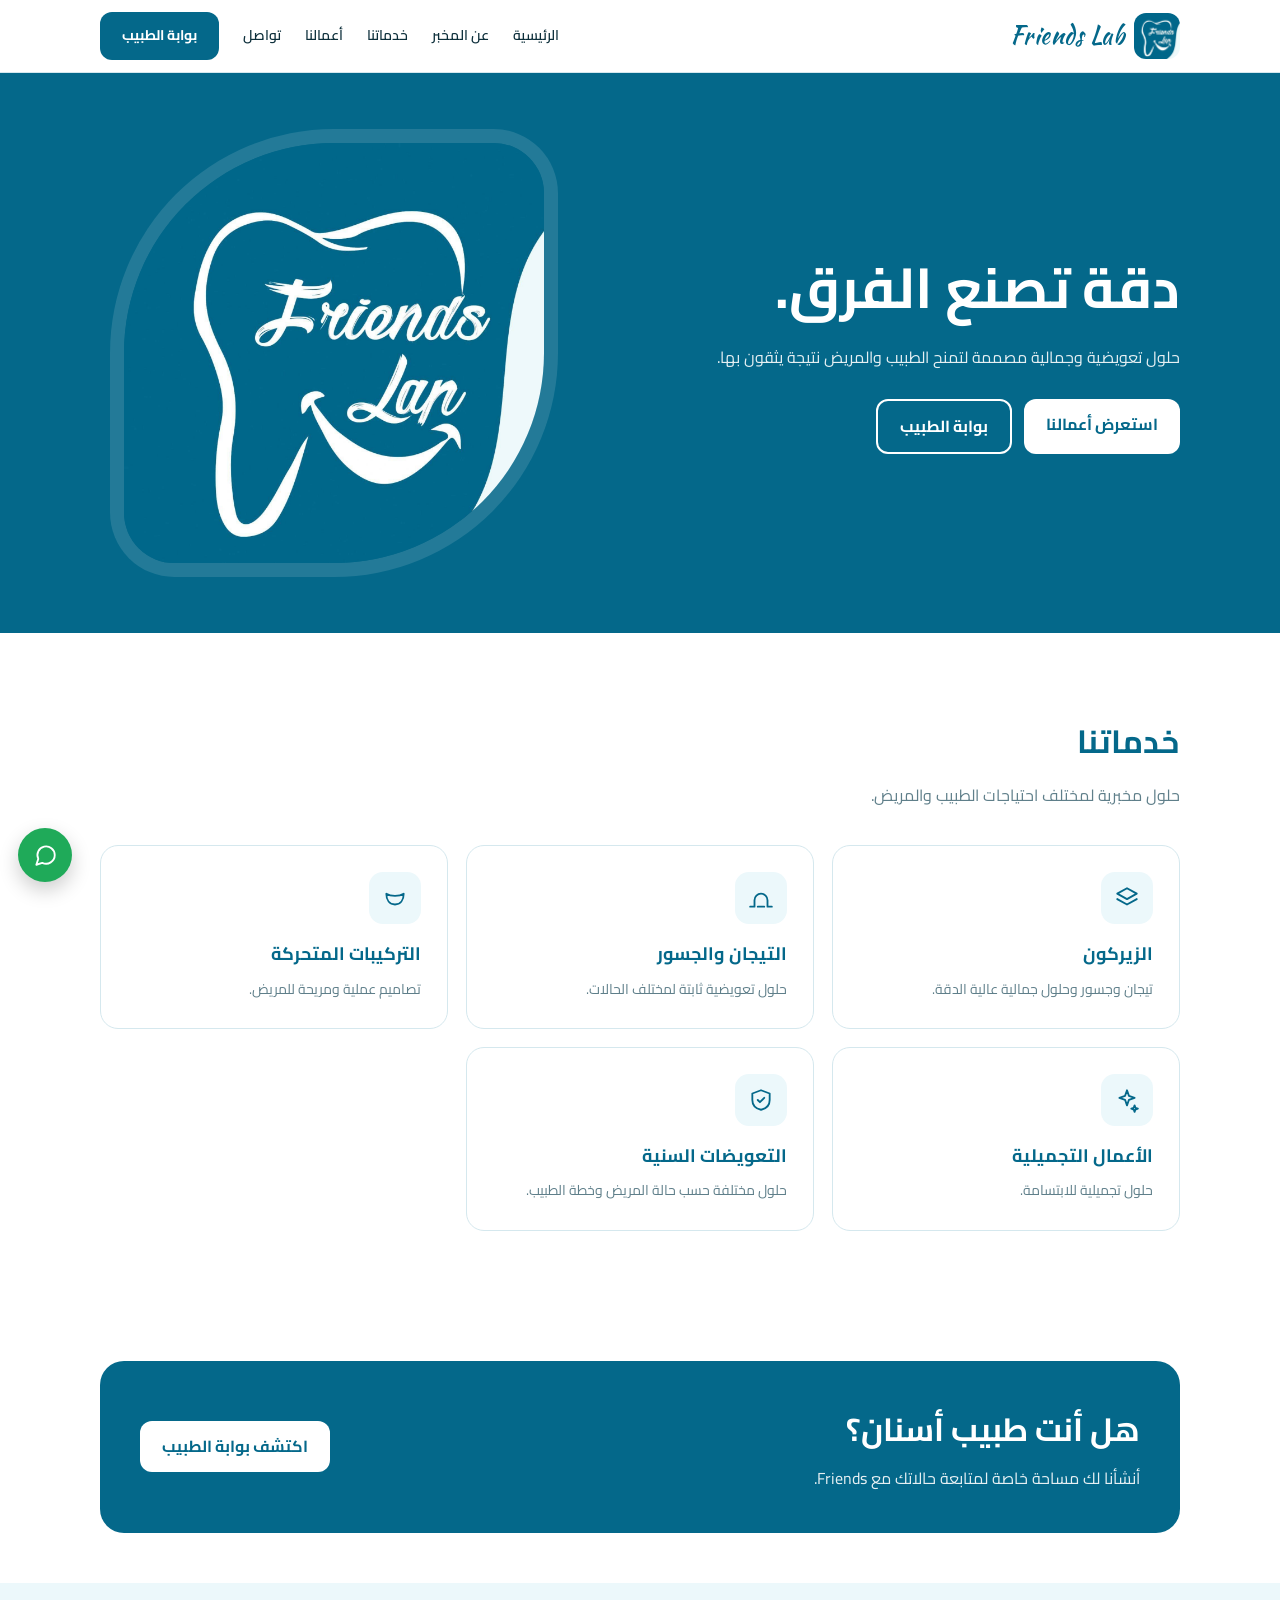
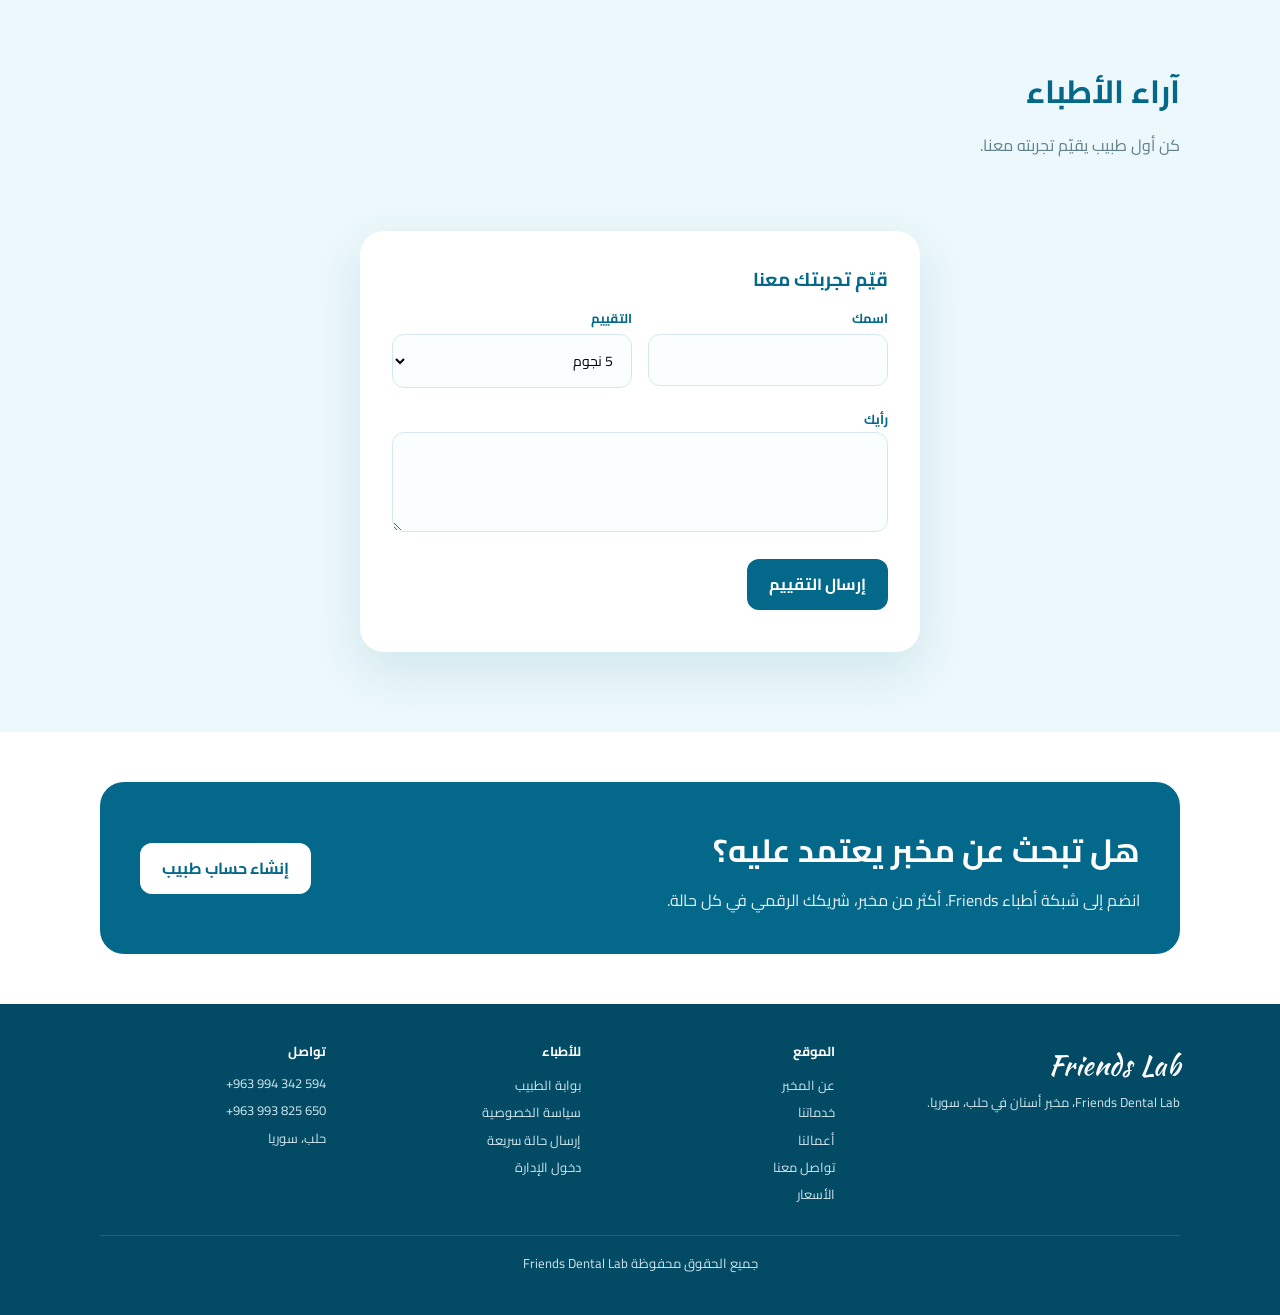
<file: index.html>
<!DOCTYPE html><html lang="ar" dir="rtl"><head><meta charset="UTF-8"><meta name="viewport" content="width=device-width,initial-scale=1"><link rel="icon" href="assets/logo.jpg"><link href="https://fonts.googleapis.com/css2?family=Cairo:wght@400;600;700;800&family=Kaushan+Script&display=swap" rel="stylesheet"><link rel="stylesheet" href="css/style.css"><title>الرئيسية | Friends Dental Lab</title><link rel="manifest" href="manifest.json"><meta name="theme-color" content="#04688a"><link rel="apple-touch-icon" href="assets/icon-192.png"></head><body><nav><div class="wrap"><a href="index.html" class="brand script"><img src="assets/logo.jpg" alt="شعار Friends Lab">Friends Lab</a><button class="menu-btn" aria-label="القائمة" aria-expanded="false"><span></span><span></span><span></span></button><div class="links"><a href="index.html">الرئيسية</a><a href="about.html">عن المخبر</a><a href="services.html">خدماتنا</a><a href="gallery.html">أعمالنا</a><a href="contact.html">تواصل</a><a href="doctor.html" class="cta">بوابة الطبيب</a></div></div></nav><header class="hero"><div class="wrap"><div><h1>دقة تصنع الفرق.</h1><p>حلول تعويضية وجمالية مصممة لتمنح الطبيب والمريض نتيجة يثقون بها.</p><div class="btns"><a href="gallery.html" class="btn">استعرض أعمالنا</a><a href="doctor.html" class="btn ghost">بوابة الطبيب</a></div></div><img class="hero-logo" src="assets/logo.jpg" alt="Friends Dental Lab"></div></header><section><div class="wrap"><h2>خدماتنا</h2><p class="lead">حلول مخبرية لمختلف احتياجات الطبيب والمريض.</p><div class="grid g5"><div class="card"><div class="ico-box" data-i="layers"></div><h3>الزيركون</h3><p>تيجان وجسور وحلول جمالية عالية الدقة.</p></div><div class="card"><div class="ico-box" data-i="bridge"></div><h3>التيجان والجسور</h3><p>حلول تعويضية ثابتة لمختلف الحالات.</p></div><div class="card"><div class="ico-box" data-i="denture"></div><h3>التركيبات المتحركة</h3><p>تصاميم عملية ومريحة للمريض.</p></div><div class="card"><div class="ico-box" data-i="sparkle"></div><h3>الأعمال التجميلية</h3><p>حلول تجميلية للابتسامة.</p></div><div class="card"><div class="ico-box" data-i="shield"></div><h3>التعويضات السنية</h3><p>حلول مختلفة حسب حالة المريض وخطة الطبيب.</p></div></div></div></section><section style="padding:50px 0"><div class="wrap"><div class="band"><div><h2>هل أنت طبيب أسنان؟</h2><p>أنشأنا لك مساحة خاصة لمتابعة حالاتك مع Friends.</p></div><a class="btn" href="doctor.html">اكتشف بوابة الطبيب</a></div></div></section><section class="tint"><div class="wrap"><h2>آراء الأطباء</h2><div class="grid g3" id="reviews"></div><form id="reviewForm" style="max-width:560px;margin:36px auto 0"><h3 style="color:var(--blue);margin-bottom:10px">قيّم تجربتك معنا</h3><div class="f2"><label>اسمك<input name="name" required></label><label>التقييم<select name="stars"><option value="5">5 نجوم</option><option value="4">4 نجوم</option><option value="3">3 نجوم</option></select></label><label class="full">رأيك<textarea name="text" required></textarea></label></div><button class="btn" style="margin-top:16px">إرسال التقييم</button><p id="rthanks" style="margin-top:10px;color:var(--muted)"></p></form></div></section><section style="padding:50px 0"><div class="wrap"><div class="band"><div><h2>هل تبحث عن مخبر يعتمد عليه؟</h2><p>انضم إلى شبكة أطباء Friends. أكثر من مخبر، شريكك الرقمي في كل حالة.</p></div><a class="btn" href="doctor.html">إنشاء حساب طبيب</a></div></div></section><footer><div class="wrap"><div class="fgrid"><div><div class="script" style="font-size:28px;color:#fff">Friends Lab</div><p>Friends Dental Lab، مخبر أسنان في حلب، سوريا.</p></div><div><h4>الموقع</h4><a href="about.html">عن المخبر</a><a href="services.html">خدماتنا</a><a href="gallery.html">أعمالنا</a><a href="contact.html">تواصل معنا</a><a href="prices.html">الأسعار</a></div><div><h4>للأطباء</h4><a href="doctor.html">بوابة الطبيب</a><a href="privacy.html">سياسة الخصوصية</a><a href="send.html">إرسال حالة سريعة</a><a href="portal-admin.html">دخول الإدارة</a></div><div><h4>تواصل</h4><p dir="ltr">+963 994 342 594</p><p dir="ltr">+963 993 825 650</p><p>حلب، سوريا</p></div></div><p class="copy">جميع الحقوق محفوظة Friends Dental Lab</p></div></footer><script src="js/main.js"></script><script src="js/nav.js"></script></body></html>
</file>
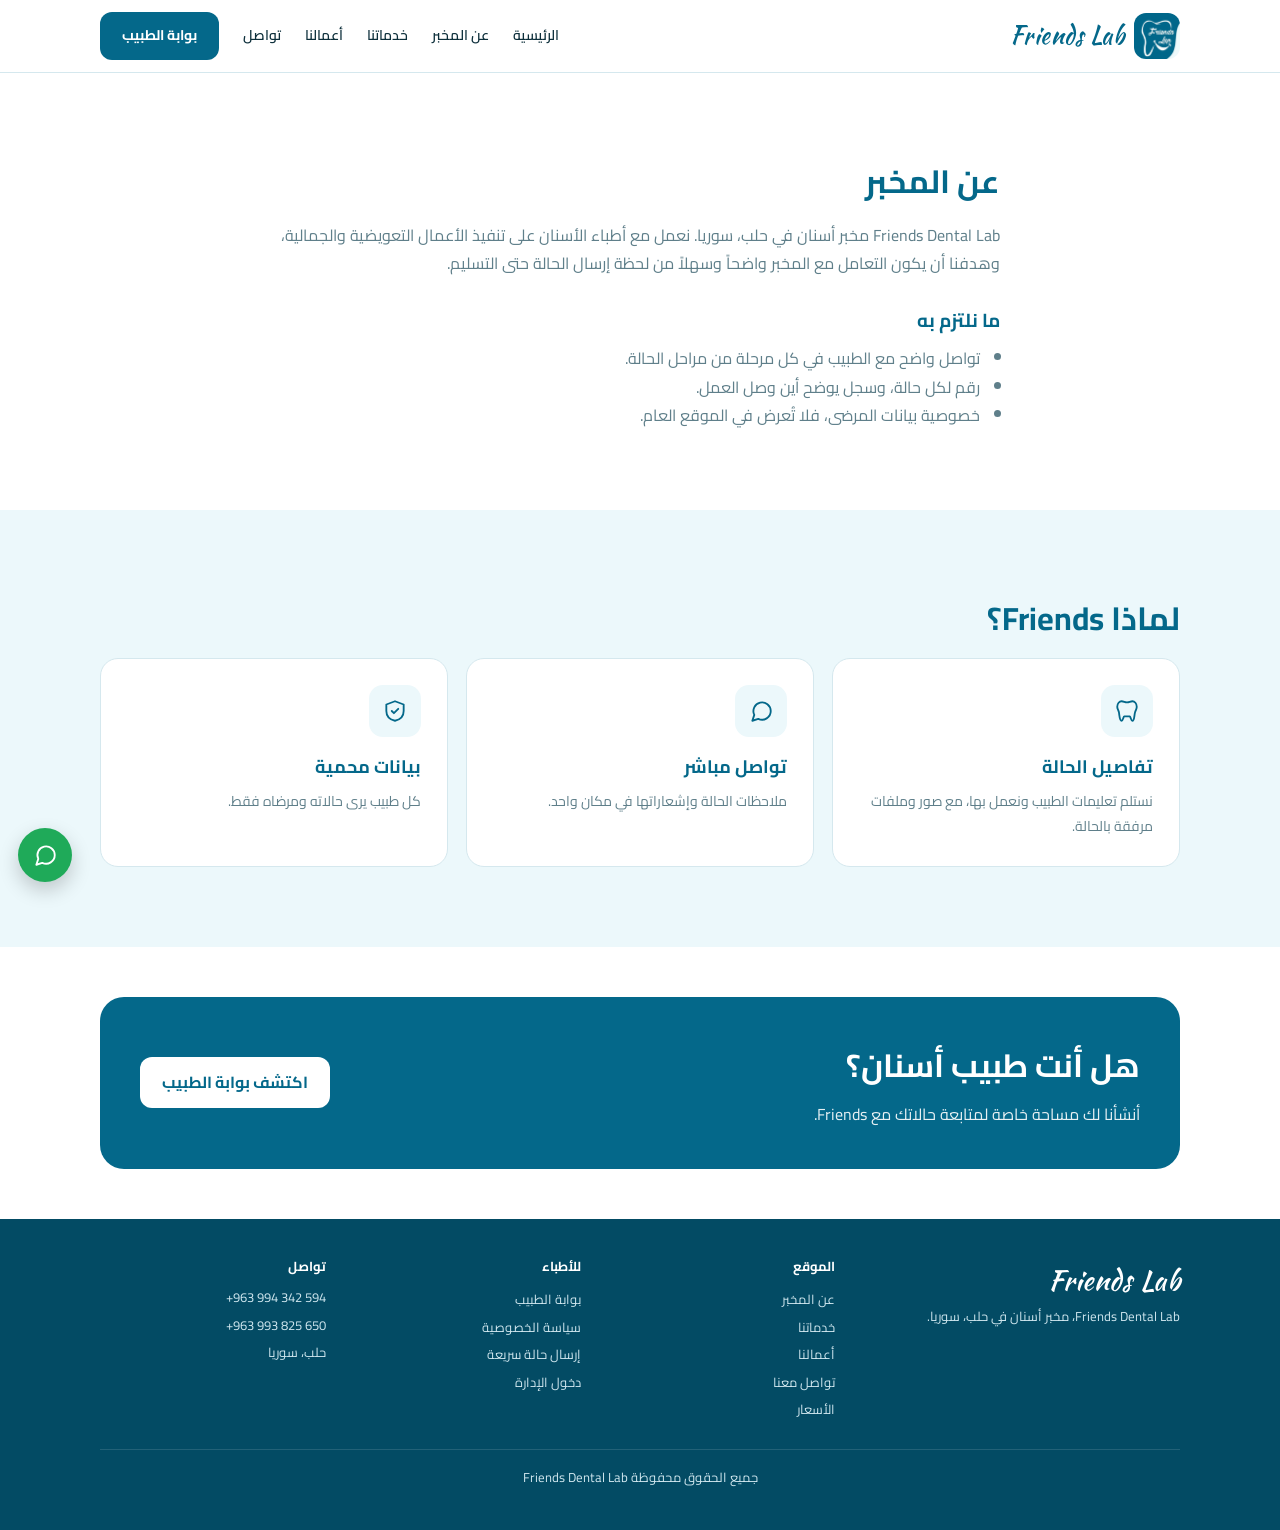
<file: about.html>
<!DOCTYPE html><html lang="ar" dir="rtl"><head><meta charset="UTF-8"><meta name="viewport" content="width=device-width,initial-scale=1"><link rel="icon" href="assets/logo.jpg"><link href="https://fonts.googleapis.com/css2?family=Cairo:wght@400;600;700;800&family=Kaushan+Script&display=swap" rel="stylesheet"><link rel="stylesheet" href="css/style.css"><title>عن المخبر | Friends Dental Lab</title><link rel="manifest" href="manifest.json"><meta name="theme-color" content="#04688a"><link rel="apple-touch-icon" href="assets/icon-192.png"></head><body><nav><div class="wrap"><a href="index.html" class="brand script"><img src="assets/logo.jpg" alt="شعار Friends Lab">Friends Lab</a><button class="menu-btn" aria-label="القائمة" aria-expanded="false"><span></span><span></span><span></span></button><div class="links"><a href="index.html">الرئيسية</a><a href="about.html">عن المخبر</a><a href="services.html">خدماتنا</a><a href="gallery.html">أعمالنا</a><a href="contact.html">تواصل</a><a href="doctor.html" class="cta">بوابة الطبيب</a></div></div></nav><section><div class="wrap prose"><h2>عن المخبر</h2><p>Friends Dental Lab مخبر أسنان في حلب، سوريا. نعمل مع أطباء الأسنان على تنفيذ الأعمال التعويضية والجمالية، وهدفنا أن يكون التعامل مع المخبر واضحاً وسهلاً من لحظة إرسال الحالة حتى التسليم.</p><h3>ما نلتزم به</h3><ul><li>تواصل واضح مع الطبيب في كل مرحلة من مراحل الحالة.</li><li>رقم لكل حالة، وسجل يوضح أين وصل العمل.</li><li>خصوصية بيانات المرضى، فلا تُعرض في الموقع العام.</li></ul></div></section><section class="tint"><div class="wrap"><h2>لماذا Friends؟</h2><div class="grid g3"><div class="card"><div class="ico-box" data-i="tooth"></div><h3>تفاصيل الحالة</h3><p>نستلم تعليمات الطبيب ونعمل بها، مع صور وملفات مرفقة بالحالة.</p></div><div class="card"><div class="ico-box" data-i="chat"></div><h3>تواصل مباشر</h3><p>ملاحظات الحالة وإشعاراتها في مكان واحد.</p></div><div class="card"><div class="ico-box" data-i="shield"></div><h3>بيانات محمية</h3><p>كل طبيب يرى حالاته ومرضاه فقط.</p></div></div></div></section><section style="padding:50px 0"><div class="wrap"><div class="band"><div><h2>هل أنت طبيب أسنان؟</h2><p>أنشأنا لك مساحة خاصة لمتابعة حالاتك مع Friends.</p></div><a class="btn" href="doctor.html">اكتشف بوابة الطبيب</a></div></div></section><footer><div class="wrap"><div class="fgrid"><div><div class="script" style="font-size:28px;color:#fff">Friends Lab</div><p>Friends Dental Lab، مخبر أسنان في حلب، سوريا.</p></div><div><h4>الموقع</h4><a href="about.html">عن المخبر</a><a href="services.html">خدماتنا</a><a href="gallery.html">أعمالنا</a><a href="contact.html">تواصل معنا</a><a href="prices.html">الأسعار</a></div><div><h4>للأطباء</h4><a href="doctor.html">بوابة الطبيب</a><a href="privacy.html">سياسة الخصوصية</a><a href="send.html">إرسال حالة سريعة</a><a href="portal-admin.html">دخول الإدارة</a></div><div><h4>تواصل</h4><p dir="ltr">+963 994 342 594</p><p dir="ltr">+963 993 825 650</p><p>حلب، سوريا</p></div></div><p class="copy">جميع الحقوق محفوظة Friends Dental Lab</p></div></footer><script src="js/main.js"></script><script src="js/nav.js"></script></body></html>
</file>
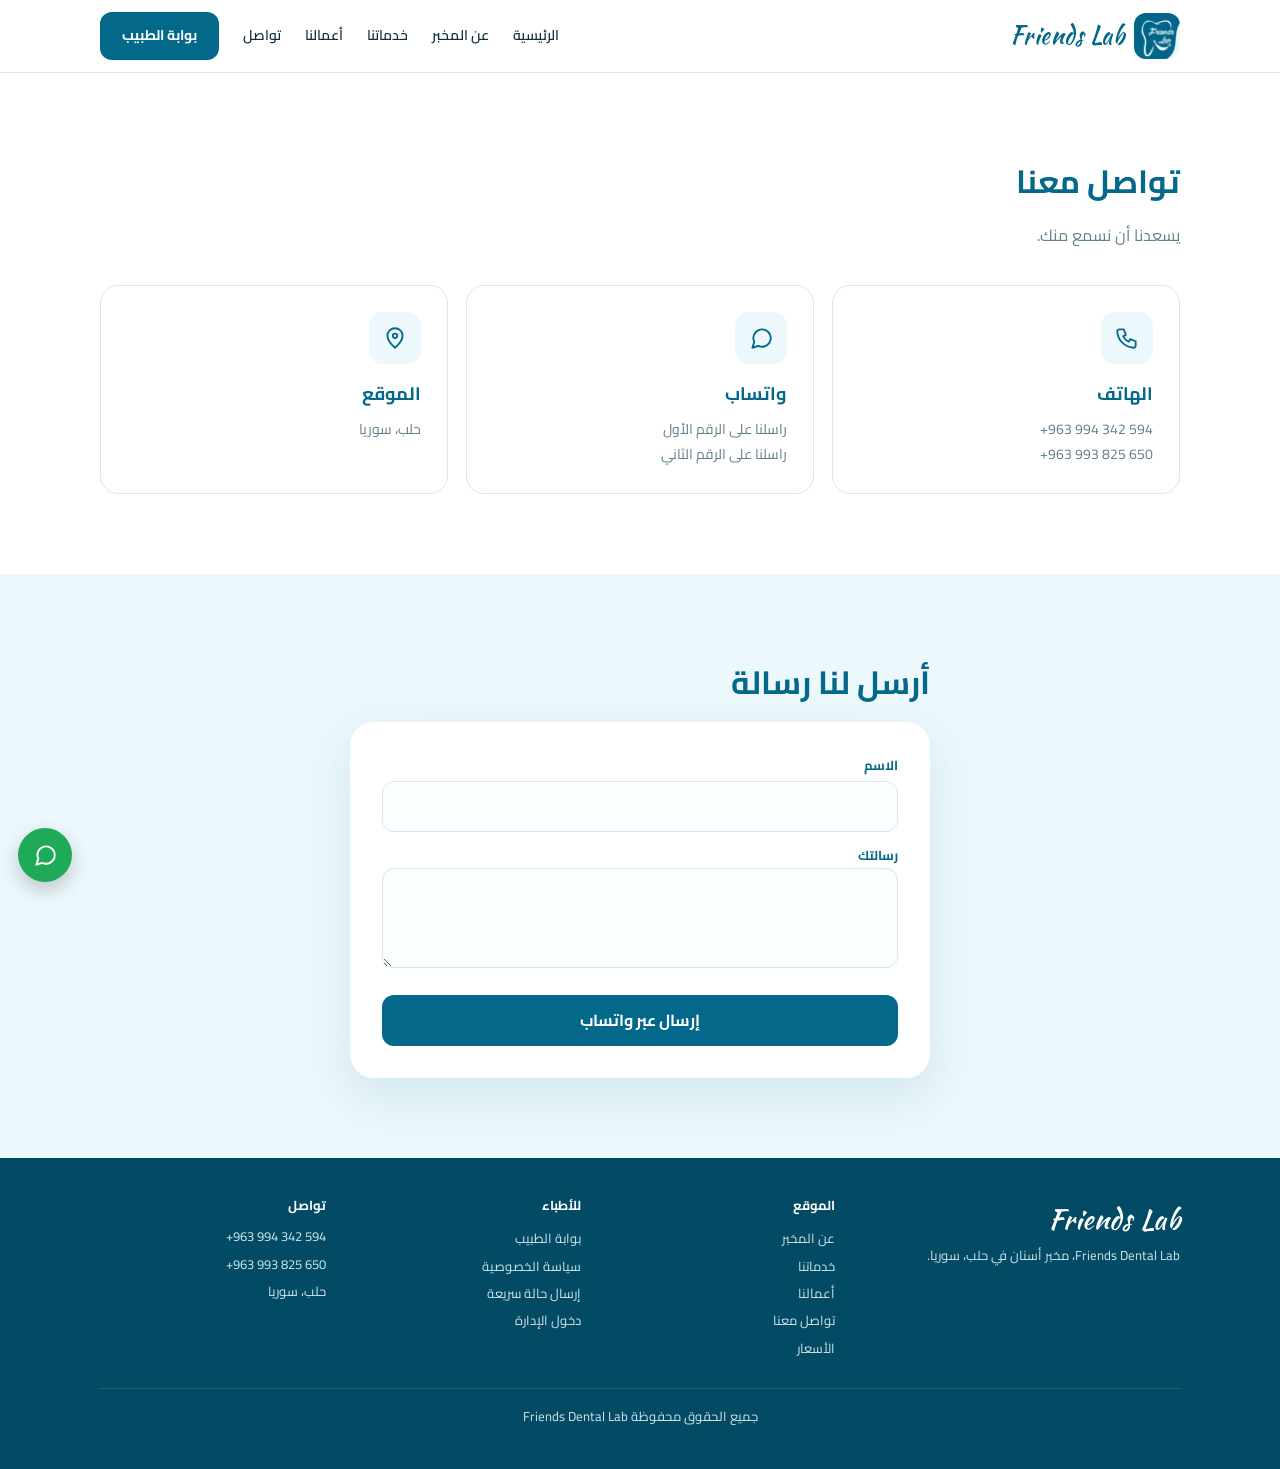
<file: contact.html>
<!DOCTYPE html><html lang="ar" dir="rtl"><head><meta charset="UTF-8"><meta name="viewport" content="width=device-width,initial-scale=1"><link rel="icon" href="assets/logo.jpg"><link href="https://fonts.googleapis.com/css2?family=Cairo:wght@400;600;700;800&family=Kaushan+Script&display=swap" rel="stylesheet"><link rel="stylesheet" href="css/style.css"><title>تواصل معنا | Friends Dental Lab</title><link rel="manifest" href="manifest.json"><meta name="theme-color" content="#04688a"><link rel="apple-touch-icon" href="assets/icon-192.png"></head><body><nav><div class="wrap"><a href="index.html" class="brand script"><img src="assets/logo.jpg" alt="شعار Friends Lab">Friends Lab</a><button class="menu-btn" aria-label="القائمة" aria-expanded="false"><span></span><span></span><span></span></button><div class="links"><a href="index.html">الرئيسية</a><a href="about.html">عن المخبر</a><a href="services.html">خدماتنا</a><a href="gallery.html">أعمالنا</a><a href="contact.html">تواصل</a><a href="doctor.html" class="cta">بوابة الطبيب</a></div></div></nav><section><div class="wrap"><h2>تواصل معنا</h2><p class="lead">يسعدنا أن نسمع منك.</p><div class="grid g3"><div class="card"><div class="ico-box" data-i="phone"></div><h3>الهاتف</h3><p><a href="tel:+963994342594" dir="ltr">+963 994 342 594</a></p><p><a href="tel:+963993825650" dir="ltr">+963 993 825 650</a></p></div><div class="card"><div class="ico-box" data-i="chat"></div><h3>واتساب</h3><p><a href="https://wa.me/963994342594" target="_blank" rel="noopener">راسلنا على الرقم الأول</a></p><p><a href="https://wa.me/963993825650" target="_blank" rel="noopener">راسلنا على الرقم الثاني</a></p></div><div class="card"><div class="ico-box" data-i="pin"></div><h3>الموقع</h3><p>حلب، سوريا</p></div></div></div></section><section class="tint"><div class="wrap" style="max-width:620px"><h2>أرسل لنا رسالة</h2><form id="cf"><label>الاسم<input name="n" required></label><label style="margin-top:12px">رسالتك<textarea name="m" required></textarea></label><button class="btn" style="width:100%;margin-top:16px">إرسال عبر واتساب</button></form></div></section><footer><div class="wrap"><div class="fgrid"><div><div class="script" style="font-size:28px;color:#fff">Friends Lab</div><p>Friends Dental Lab، مخبر أسنان في حلب، سوريا.</p></div><div><h4>الموقع</h4><a href="about.html">عن المخبر</a><a href="services.html">خدماتنا</a><a href="gallery.html">أعمالنا</a><a href="contact.html">تواصل معنا</a><a href="prices.html">الأسعار</a></div><div><h4>للأطباء</h4><a href="doctor.html">بوابة الطبيب</a><a href="privacy.html">سياسة الخصوصية</a><a href="send.html">إرسال حالة سريعة</a><a href="portal-admin.html">دخول الإدارة</a></div><div><h4>تواصل</h4><p dir="ltr">+963 994 342 594</p><p dir="ltr">+963 993 825 650</p><p>حلب، سوريا</p></div></div><p class="copy">جميع الحقوق محفوظة Friends Dental Lab</p></div></footer><script src="js/main.js"></script><script src="js/nav.js"></script><script>document.getElementById("cf").onsubmit=e=>{e.preventDefault();const f=new FormData(e.target);window.open(wa("963994342594","رسالة من الموقع\nالاسم: "+f.get("n")+"\n"+f.get("m")),"_blank")}</script></body></html>
</file>
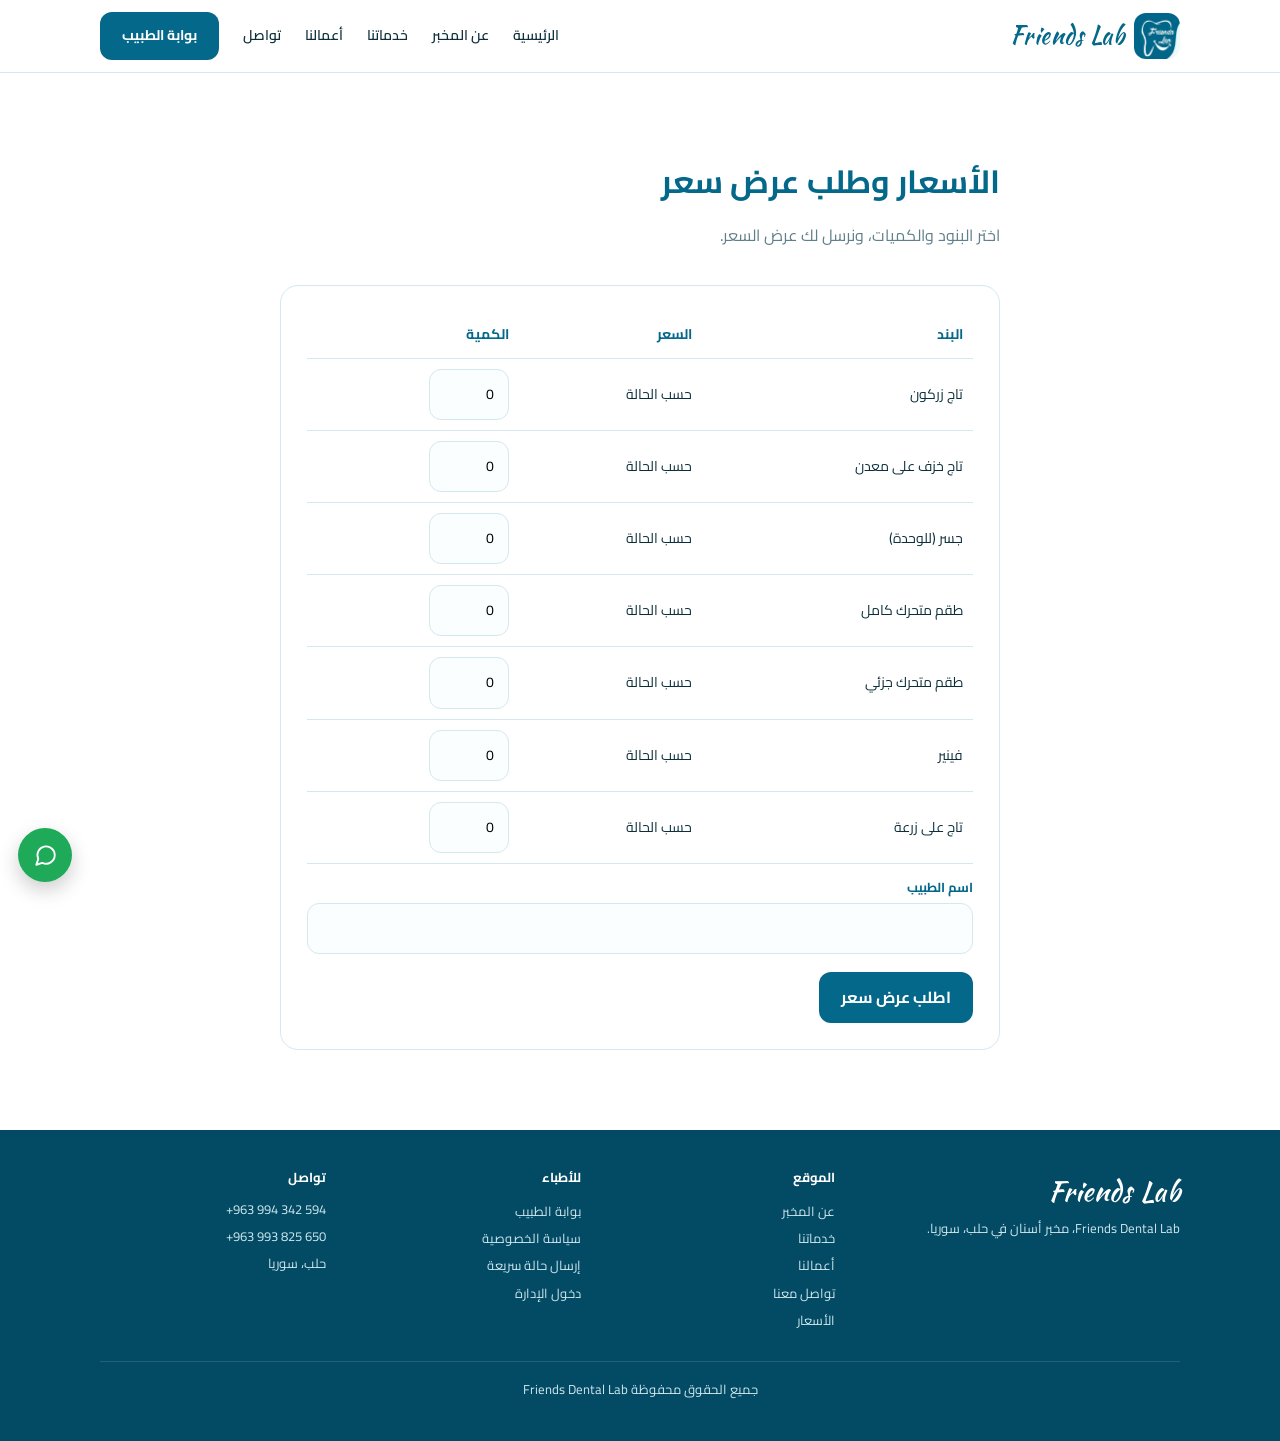
<file: prices.html>
<!DOCTYPE html><html lang="ar" dir="rtl"><head><meta charset="UTF-8"><meta name="viewport" content="width=device-width,initial-scale=1"><link rel="icon" href="assets/logo.jpg"><link href="https://fonts.googleapis.com/css2?family=Cairo:wght@400;600;700;800&family=Kaushan+Script&display=swap" rel="stylesheet"><link rel="stylesheet" href="css/style.css"><title>الأسعار | Friends Dental Lab</title><link rel="manifest" href="manifest.json"><meta name="theme-color" content="#04688a"><link rel="apple-touch-icon" href="assets/icon-192.png"></head><body><nav><div class="wrap"><a href="index.html" class="brand script"><img src="assets/logo.jpg" alt="شعار Friends Lab">Friends Lab</a><button class="menu-btn" aria-label="القائمة" aria-expanded="false"><span></span><span></span><span></span></button><div class="links"><a href="index.html">الرئيسية</a><a href="about.html">عن المخبر</a><a href="services.html">خدماتنا</a><a href="gallery.html">أعمالنا</a><a href="contact.html">تواصل</a><a href="doctor.html" class="cta">بوابة الطبيب</a></div></div></nav><section><div class="wrap" style="max-width:760px"><h2>الأسعار وطلب عرض سعر</h2><p class="lead">اختر البنود والكميات، ونرسل لك عرض السعر.</p><div class="card"><div class="tblw"><table class="tbl"><thead><tr><th>البند</th><th>السعر</th><th>الكمية</th></tr></thead><tbody id="pr"></tbody></table></div><p id="tot" style="font-weight:800;color:var(--blue);margin:12px 0"></p><label>اسم الطبيب<input id="qn" style="margin-bottom:14px"></label><button class="btn" id="quote">اطلب عرض سعر</button></div></div></section><footer><div class="wrap"><div class="fgrid"><div><div class="script" style="font-size:28px;color:#fff">Friends Lab</div><p>Friends Dental Lab، مخبر أسنان في حلب، سوريا.</p></div><div><h4>الموقع</h4><a href="about.html">عن المخبر</a><a href="services.html">خدماتنا</a><a href="gallery.html">أعمالنا</a><a href="contact.html">تواصل معنا</a><a href="prices.html">الأسعار</a></div><div><h4>للأطباء</h4><a href="doctor.html">بوابة الطبيب</a><a href="privacy.html">سياسة الخصوصية</a><a href="send.html">إرسال حالة سريعة</a><a href="portal-admin.html">دخول الإدارة</a></div><div><h4>تواصل</h4><p dir="ltr">+963 994 342 594</p><p dir="ltr">+963 993 825 650</p><p>حلب، سوريا</p></div></div><p class="copy">جميع الحقوق محفوظة Friends Dental Lab</p></div></footer><script src="js/main.js"></script><script src="js/nav.js"></script><script src="js/prices.js"></script></body></html>
</file>
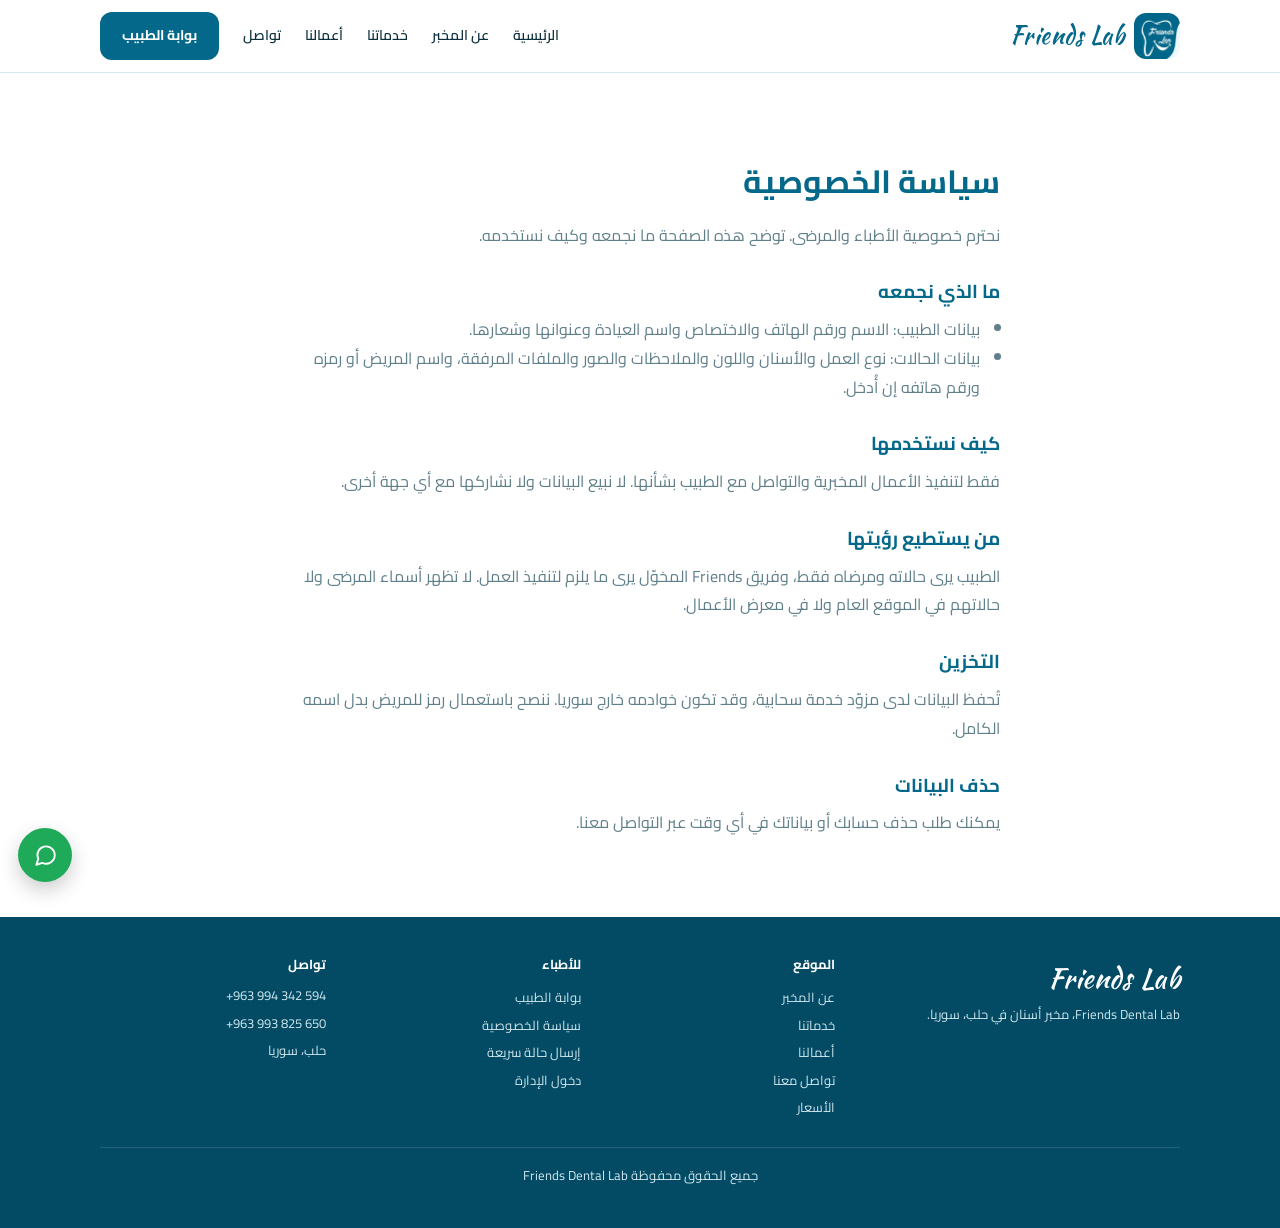
<file: privacy.html>
<!DOCTYPE html><html lang="ar" dir="rtl"><head><meta charset="UTF-8"><meta name="viewport" content="width=device-width,initial-scale=1"><link rel="icon" href="assets/logo.jpg"><link href="https://fonts.googleapis.com/css2?family=Cairo:wght@400;600;700;800&family=Kaushan+Script&display=swap" rel="stylesheet"><link rel="stylesheet" href="css/style.css"><title>سياسة الخصوصية | Friends Dental Lab</title><link rel="manifest" href="manifest.json"><meta name="theme-color" content="#04688a"><link rel="apple-touch-icon" href="assets/icon-192.png"></head><body><nav><div class="wrap"><a href="index.html" class="brand script"><img src="assets/logo.jpg" alt="شعار Friends Lab">Friends Lab</a><button class="menu-btn" aria-label="القائمة" aria-expanded="false"><span></span><span></span><span></span></button><div class="links"><a href="index.html">الرئيسية</a><a href="about.html">عن المخبر</a><a href="services.html">خدماتنا</a><a href="gallery.html">أعمالنا</a><a href="contact.html">تواصل</a><a href="doctor.html" class="cta">بوابة الطبيب</a></div></div></nav><section><div class="wrap prose"><h2>سياسة الخصوصية</h2><p>نحترم خصوصية الأطباء والمرضى. توضح هذه الصفحة ما نجمعه وكيف نستخدمه.</p><h3>ما الذي نجمعه</h3><ul><li>بيانات الطبيب: الاسم ورقم الهاتف والاختصاص واسم العيادة وعنوانها وشعارها.</li><li>بيانات الحالات: نوع العمل والأسنان واللون والملاحظات والصور والملفات المرفقة، واسم المريض أو رمزه ورقم هاتفه إن أُدخل.</li></ul><h3>كيف نستخدمها</h3><p>فقط لتنفيذ الأعمال المخبرية والتواصل مع الطبيب بشأنها. لا نبيع البيانات ولا نشاركها مع أي جهة أخرى.</p><h3>من يستطيع رؤيتها</h3><p>الطبيب يرى حالاته ومرضاه فقط، وفريق Friends المخوّل يرى ما يلزم لتنفيذ العمل. لا تظهر أسماء المرضى ولا حالاتهم في الموقع العام ولا في معرض الأعمال.</p><h3>التخزين</h3><p>تُحفظ البيانات لدى مزوّد خدمة سحابية، وقد تكون خوادمه خارج سوريا. ننصح باستعمال رمز للمريض بدل اسمه الكامل.</p><h3>حذف البيانات</h3><p>يمكنك طلب حذف حسابك أو بياناتك في أي وقت عبر التواصل معنا.</p></div></section><footer><div class="wrap"><div class="fgrid"><div><div class="script" style="font-size:28px;color:#fff">Friends Lab</div><p>Friends Dental Lab، مخبر أسنان في حلب، سوريا.</p></div><div><h4>الموقع</h4><a href="about.html">عن المخبر</a><a href="services.html">خدماتنا</a><a href="gallery.html">أعمالنا</a><a href="contact.html">تواصل معنا</a><a href="prices.html">الأسعار</a></div><div><h4>للأطباء</h4><a href="doctor.html">بوابة الطبيب</a><a href="privacy.html">سياسة الخصوصية</a><a href="send.html">إرسال حالة سريعة</a><a href="portal-admin.html">دخول الإدارة</a></div><div><h4>تواصل</h4><p dir="ltr">+963 994 342 594</p><p dir="ltr">+963 993 825 650</p><p>حلب، سوريا</p></div></div><p class="copy">جميع الحقوق محفوظة Friends Dental Lab</p></div></footer><script src="js/main.js"></script><script src="js/nav.js"></script></body></html>
</file>
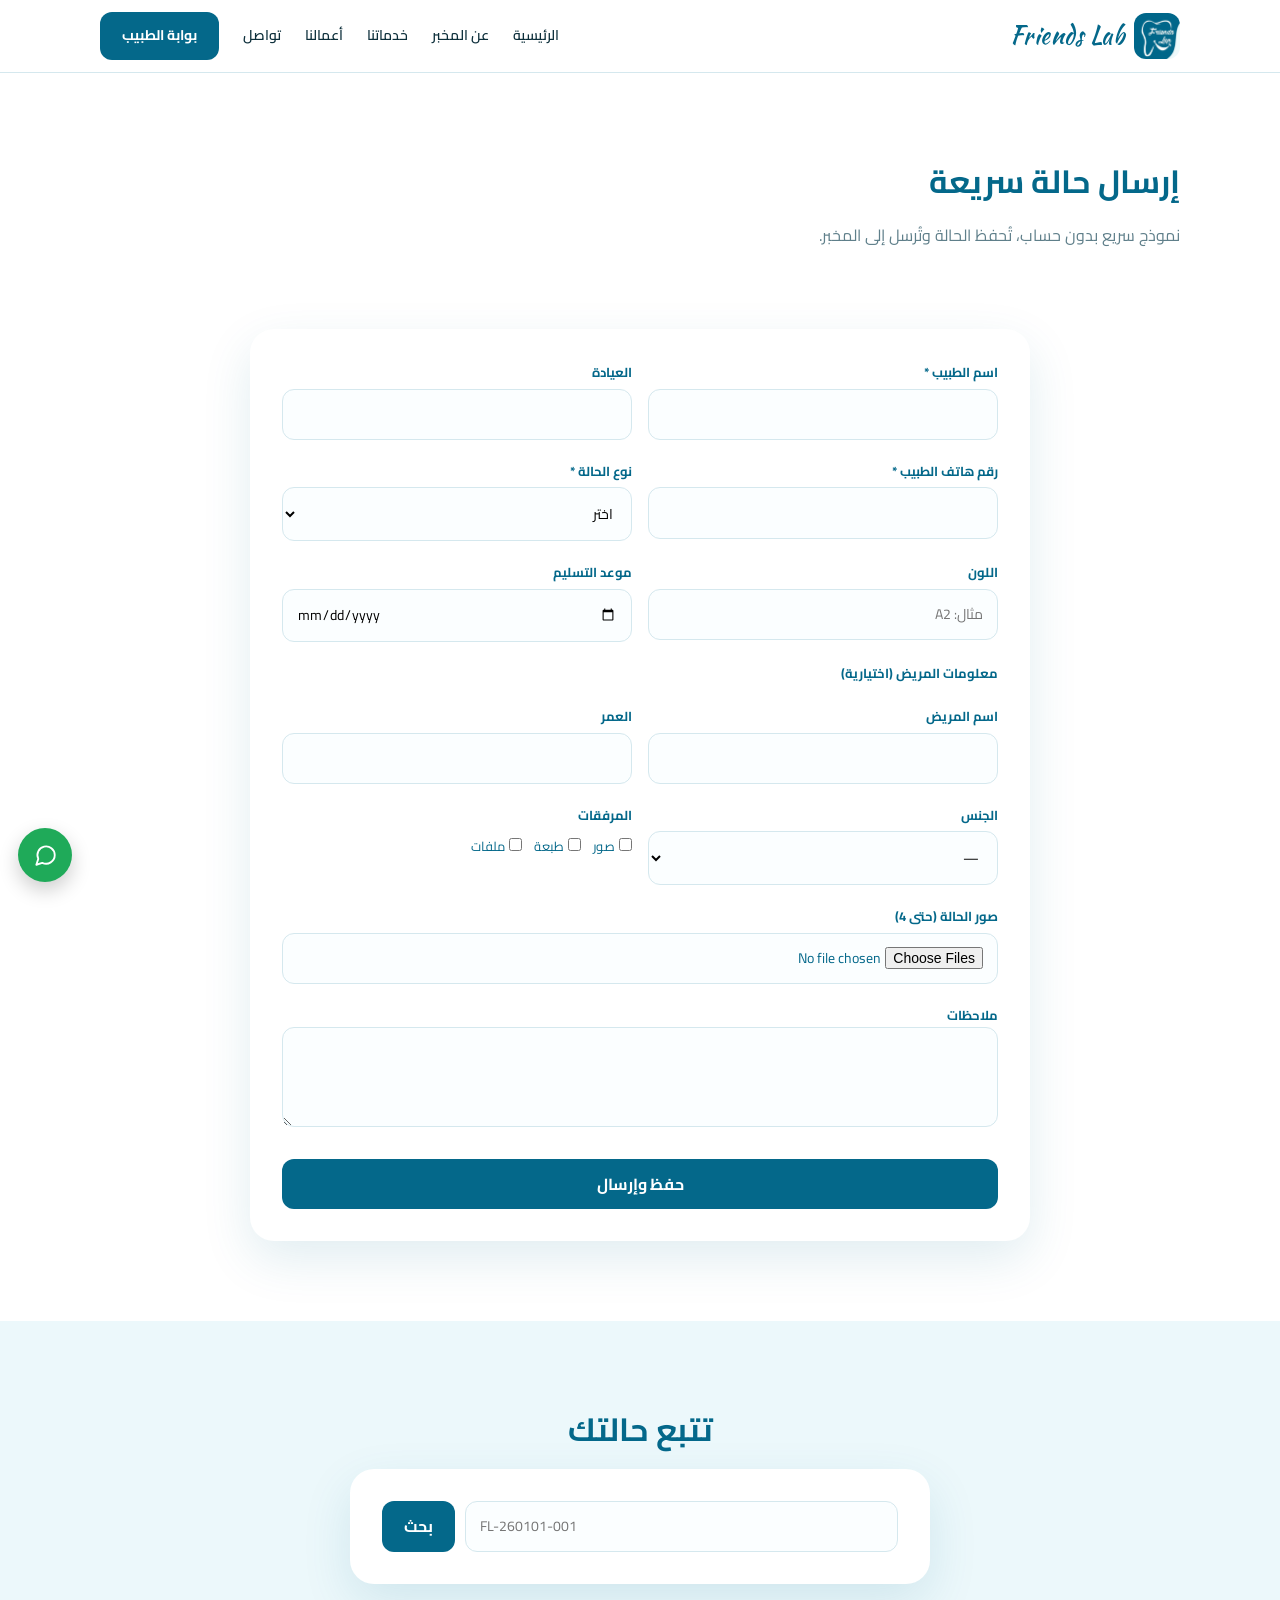
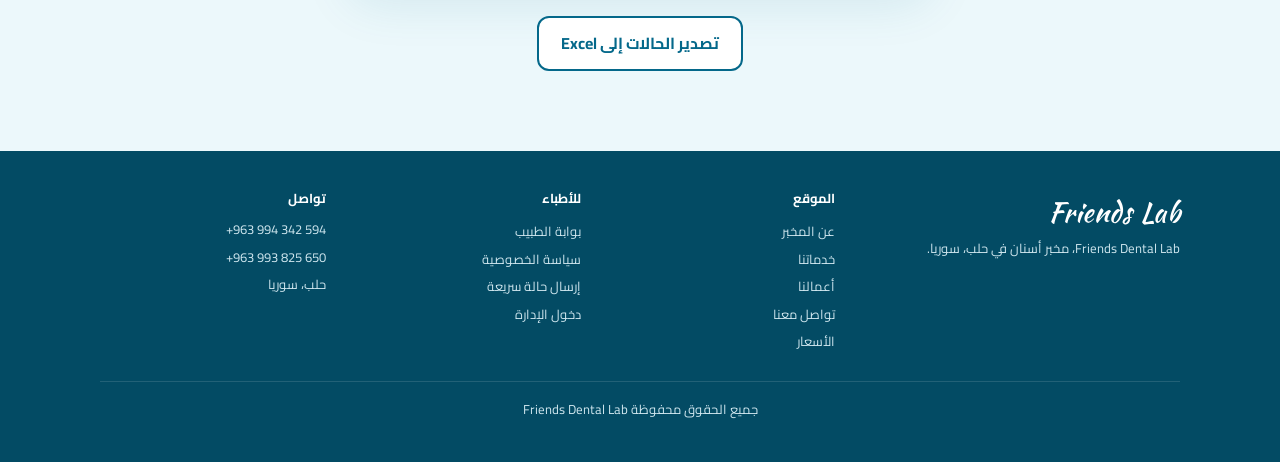
<file: send.html>
<!DOCTYPE html><html lang="ar" dir="rtl"><head><meta charset="UTF-8"><meta name="viewport" content="width=device-width,initial-scale=1"><link rel="icon" href="assets/logo.jpg"><link href="https://fonts.googleapis.com/css2?family=Cairo:wght@400;600;700;800&family=Kaushan+Script&display=swap" rel="stylesheet"><link rel="stylesheet" href="css/style.css"><title>إرسال حالة سريعة | Friends Dental Lab</title><link rel="manifest" href="manifest.json"><meta name="theme-color" content="#04688a"><link rel="apple-touch-icon" href="assets/icon-192.png"></head><body><nav><div class="wrap"><a href="index.html" class="brand script"><img src="assets/logo.jpg" alt="شعار Friends Lab">Friends Lab</a><button class="menu-btn" aria-label="القائمة" aria-expanded="false"><span></span><span></span><span></span></button><div class="links"><a href="index.html">الرئيسية</a><a href="about.html">عن المخبر</a><a href="services.html">خدماتنا</a><a href="gallery.html">أعمالنا</a><a href="contact.html">تواصل</a><a href="doctor.html" class="cta">بوابة الطبيب</a></div></div></nav><section style="padding-bottom:0"><div class="wrap"><h2>إرسال حالة سريعة</h2><p class="lead" style="margin:0">نموذج سريع بدون حساب، تُحفظ الحالة وتُرسل إلى المخبر.</p></div></section><section id="send"><div class="wrap" style="max-width:820px"><form id="caseForm"><div class="f2">
<label>اسم الطبيب *<input name="doctor" required></label><label>العيادة<input name="clinic"></label><label>رقم هاتف الطبيب *<input name="phone" type="tel" required></label>
<label>نوع الحالة *<select name="type" required><option value="">اختر</option><option>تاج</option><option>جسر</option><option>تعويض متحرك</option><option>تجميلي</option><option>أخرى</option></select></label>
<label>اللون<input name="shade" placeholder="مثال: A2"></label><label>موعد التسليم<input name="due" type="date"></label>
<div class="full"><label>معلومات المريض (اختيارية)</label></div><label>اسم المريض<input name="patient"></label><label>العمر<input name="age" type="number" min="0" max="120"></label>
<label>الجنس<select name="gender"><option value="">—</option><option>ذكر</option><option>أنثى</option></select></label>
<div><label>المرفقات</label><label class="chk"><input type="checkbox" name="att" value="صور">صور</label><label class="chk"><input type="checkbox" name="att" value="طبعة">طبعة</label><label class="chk"><input type="checkbox" name="att" value="ملفات أخرى">ملفات</label></div>
<label class="full">صور الحالة (حتى 4)<input id="im" name="im" type="file" accept="image/*" multiple></label><label class="full">ملاحظات<textarea name="notes"></textarea></label></div>
<button class="btn" style="width:100%;margin-top:20px">حفظ وإرسال</button>
<div class="done" id="done"><h3>تم حفظ الحالة</h3><div class="code" id="codeOut"></div><p>اطبع الورقة وأرفقها مع الحالة.</p><div class="btns" style="justify-content:center"><a class="btn" id="sheetLink" target="_blank">ورقة الحالة</a><a class="btn wa" id="waLink" target="_blank" rel="noopener">أرسل عبر واتساب</a></div></div></form></div></section>
<section class="tint" id="track"><div class="wrap" style="max-width:620px;text-align:center"><h2>تتبع حالتك</h2><form id="trackForm" class="row"><input id="trackCode" placeholder="FL-260101-001" style="direction:ltr" required><button class="btn">بحث</button></form><div id="trackOut" style="margin-top:14px;color:var(--muted)"></div><button class="btn ghost" id="exportBtn" style="margin-top:18px">تصدير الحالات إلى Excel</button></div></section><footer><div class="wrap"><div class="fgrid"><div><div class="script" style="font-size:28px;color:#fff">Friends Lab</div><p>Friends Dental Lab، مخبر أسنان في حلب، سوريا.</p></div><div><h4>الموقع</h4><a href="about.html">عن المخبر</a><a href="services.html">خدماتنا</a><a href="gallery.html">أعمالنا</a><a href="contact.html">تواصل معنا</a><a href="prices.html">الأسعار</a></div><div><h4>للأطباء</h4><a href="doctor.html">بوابة الطبيب</a><a href="privacy.html">سياسة الخصوصية</a><a href="send.html">إرسال حالة سريعة</a><a href="portal-admin.html">دخول الإدارة</a></div><div><h4>تواصل</h4><p dir="ltr">+963 994 342 594</p><p dir="ltr">+963 993 825 650</p><p>حلب، سوريا</p></div></div><p class="copy">جميع الحقوق محفوظة Friends Dental Lab</p></div></footer><script src="js/main.js"></script><script src="js/nav.js"></script></body></html>
</file>
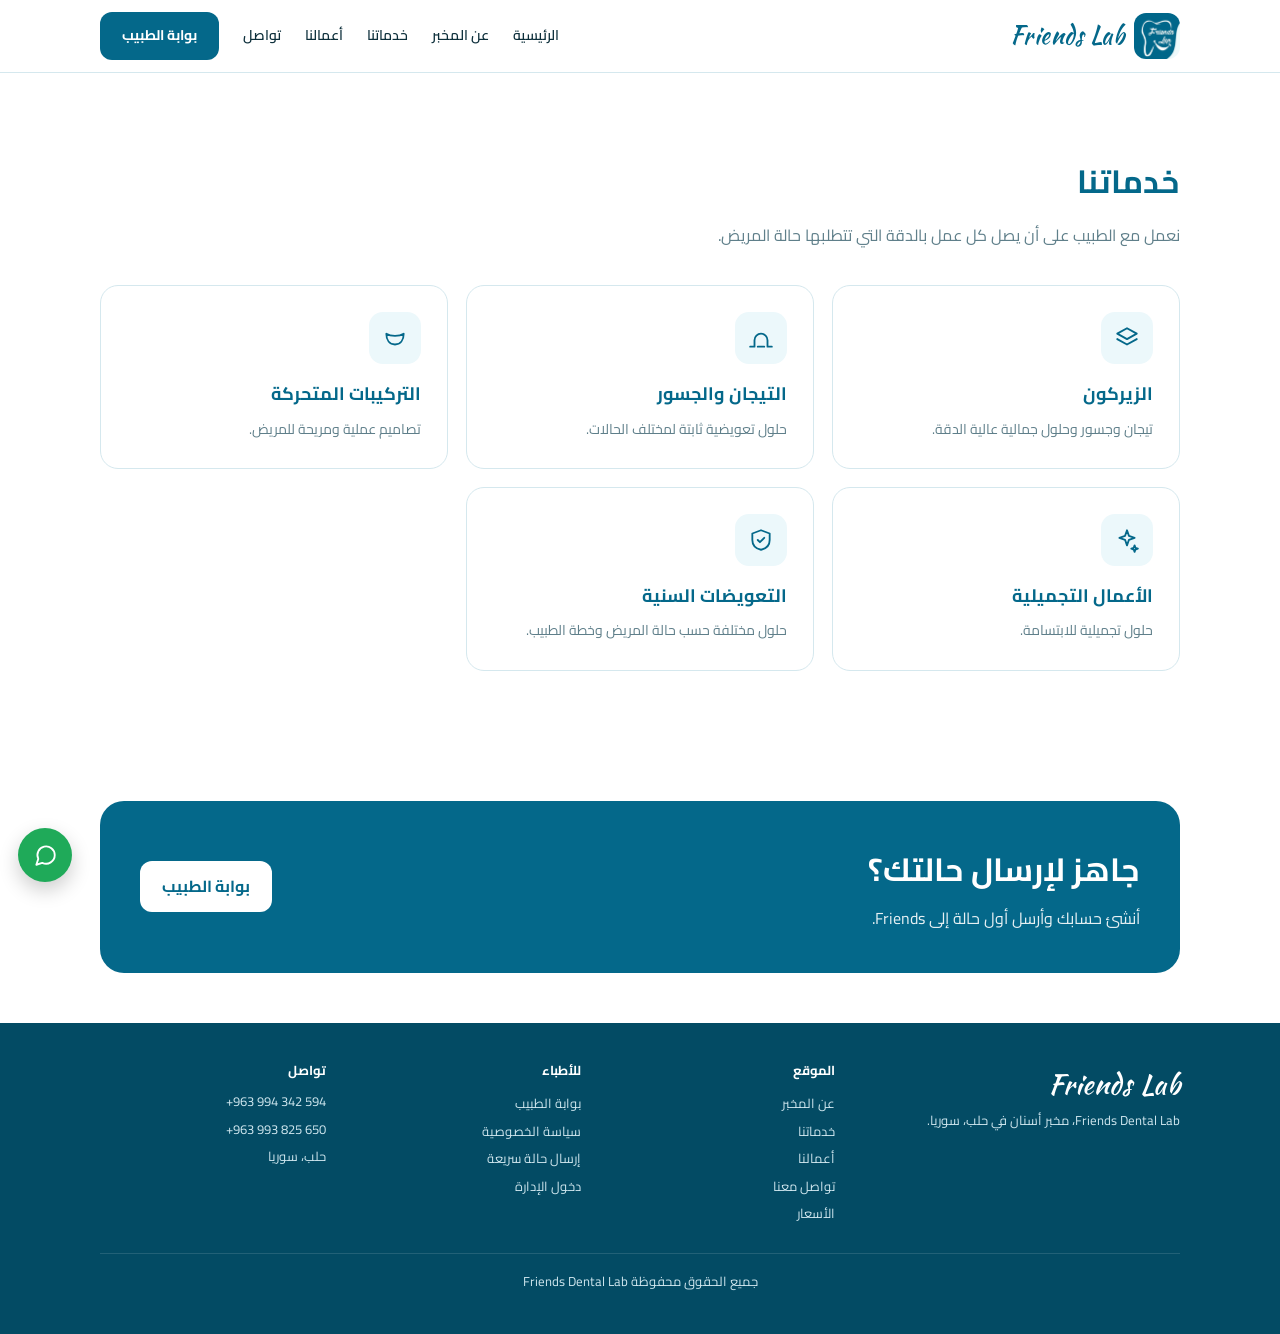
<file: services.html>
<!DOCTYPE html><html lang="ar" dir="rtl"><head><meta charset="UTF-8"><meta name="viewport" content="width=device-width,initial-scale=1"><link rel="icon" href="assets/logo.jpg"><link href="https://fonts.googleapis.com/css2?family=Cairo:wght@400;600;700;800&family=Kaushan+Script&display=swap" rel="stylesheet"><link rel="stylesheet" href="css/style.css"><title>خدماتنا | Friends Dental Lab</title><link rel="manifest" href="manifest.json"><meta name="theme-color" content="#04688a"><link rel="apple-touch-icon" href="assets/icon-192.png"></head><body><nav><div class="wrap"><a href="index.html" class="brand script"><img src="assets/logo.jpg" alt="شعار Friends Lab">Friends Lab</a><button class="menu-btn" aria-label="القائمة" aria-expanded="false"><span></span><span></span><span></span></button><div class="links"><a href="index.html">الرئيسية</a><a href="about.html">عن المخبر</a><a href="services.html">خدماتنا</a><a href="gallery.html">أعمالنا</a><a href="contact.html">تواصل</a><a href="doctor.html" class="cta">بوابة الطبيب</a></div></div></nav><section><div class="wrap"><h2>خدماتنا</h2><p class="lead">نعمل مع الطبيب على أن يصل كل عمل بالدقة التي تتطلبها حالة المريض.</p><div class="grid g5"><div class="card"><div class="ico-box" data-i="layers"></div><h3>الزيركون</h3><p>تيجان وجسور وحلول جمالية عالية الدقة.</p></div><div class="card"><div class="ico-box" data-i="bridge"></div><h3>التيجان والجسور</h3><p>حلول تعويضية ثابتة لمختلف الحالات.</p></div><div class="card"><div class="ico-box" data-i="denture"></div><h3>التركيبات المتحركة</h3><p>تصاميم عملية ومريحة للمريض.</p></div><div class="card"><div class="ico-box" data-i="sparkle"></div><h3>الأعمال التجميلية</h3><p>حلول تجميلية للابتسامة.</p></div><div class="card"><div class="ico-box" data-i="shield"></div><h3>التعويضات السنية</h3><p>حلول مختلفة حسب حالة المريض وخطة الطبيب.</p></div></div></div></section><section style="padding:50px 0"><div class="wrap"><div class="band"><div><h2>جاهز لإرسال حالتك؟</h2><p>أنشئ حسابك وأرسل أول حالة إلى Friends.</p></div><a class="btn" href="doctor.html">بوابة الطبيب</a></div></div></section><footer><div class="wrap"><div class="fgrid"><div><div class="script" style="font-size:28px;color:#fff">Friends Lab</div><p>Friends Dental Lab، مخبر أسنان في حلب، سوريا.</p></div><div><h4>الموقع</h4><a href="about.html">عن المخبر</a><a href="services.html">خدماتنا</a><a href="gallery.html">أعمالنا</a><a href="contact.html">تواصل معنا</a><a href="prices.html">الأسعار</a></div><div><h4>للأطباء</h4><a href="doctor.html">بوابة الطبيب</a><a href="privacy.html">سياسة الخصوصية</a><a href="send.html">إرسال حالة سريعة</a><a href="portal-admin.html">دخول الإدارة</a></div><div><h4>تواصل</h4><p dir="ltr">+963 994 342 594</p><p dir="ltr">+963 993 825 650</p><p>حلب، سوريا</p></div></div><p class="copy">جميع الحقوق محفوظة Friends Dental Lab</p></div></footer><script src="js/main.js"></script><script src="js/nav.js"></script></body></html>
</file>
<file: css/style.css>
/* هوية Friends Lab: أزرق البترول من الشعار + أبيض + جليدي فاتح */
:root{--blue:#04688a;--deep:#034b64;--ice:#ecf8fb;--ink:#0d2f3b;--muted:#5f7f8a;--line:#d5e8ee;--r:18px}
*{box-sizing:border-box;margin:0;padding:0}
html{scroll-behavior:smooth}
body{font-family:Cairo,sans-serif;background:#fff;color:var(--ink);line-height:1.8}
a{color:inherit;text-decoration:none}
.script{font-family:'Kaushan Script',cursive;letter-spacing:.5px}
.wrap{max-width:1120px;margin:auto;padding:0 20px}
section{padding:80px 0}
h2{font-size:32px;color:var(--blue);margin-bottom:10px}
.lead{color:var(--muted);max-width:620px;margin-bottom:36px}
nav{position:sticky;top:0;z-index:50;background:rgba(255,255,255,.95);backdrop-filter:blur(10px);border-bottom:1px solid var(--line)}
nav .wrap{display:flex;align-items:center;justify-content:space-between;height:72px}
.brand{display:flex;align-items:center;gap:10px;color:var(--blue);font-size:24px}
.brand img{width:46px;height:46px;border-radius:12px}
.links{display:flex;gap:24px;align-items:center;font-size:14px;font-weight:600}
.links a:hover{color:var(--blue)}
.links .cta,.btn{background:var(--blue);color:#fff;padding:11px 22px;border-radius:12px;border:0;cursor:pointer;font:inherit;font-weight:700;display:inline-block}
.btn:hover,.cta:hover{background:var(--deep)}
.btn.ghost{background:#fff;color:var(--blue);border:2px solid var(--blue)}
.btn.wa{background:#1faa59}
.hero{background:var(--blue);color:#fff;padding:0;overflow:hidden}
.hero .wrap{display:grid;grid-template-columns:1.1fr .9fr;gap:40px;align-items:center;min-height:560px}
.hero h1{font-size:clamp(34px,5vw,56px);line-height:1.3;margin-bottom:18px}
.hero p{opacity:.9;max-width:520px;margin-bottom:28px}
.hero .btn{background:#fff;color:var(--blue)}
.hero .btn.ghost{background:transparent;color:#fff;border-color:#fff}
.hero-logo{border-radius:50% 12% 50% 12%;width:100%;max-width:420px;margin:auto;display:block;box-shadow:0 0 0 14px rgba(255,255,255,.12)}
.btns{display:flex;gap:12px;flex-wrap:wrap}
.grid{display:grid;gap:18px}
.g3{grid-template-columns:repeat(3,1fr)}.g4{grid-template-columns:repeat(4,1fr)}
.card{border:1px solid var(--line);border-radius:var(--r);padding:26px;background:#fff}
.card h3{color:var(--blue);font-size:18px;margin-bottom:6px}
.card p{color:var(--muted);font-size:14px}
.tint{background:var(--ice)}
form{background:#fff;border-radius:24px;padding:32px;box-shadow:0 18px 50px rgba(4,104,138,.12)}
.f2{display:grid;grid-template-columns:1fr 1fr;gap:16px}
.full{grid-column:1/-1}
label{display:block;font-size:13px;font-weight:700;color:var(--blue);margin-bottom:4px}
input,select,textarea{width:100%;padding:12px 14px;border:1px solid var(--line);border-radius:12px;font:inherit;font-size:14px;background:#fbfeff}
input:focus,select:focus,textarea:focus{outline:2px solid var(--blue);border-color:var(--blue)}
textarea{min-height:100px}
.done{display:none;margin-top:20px;background:var(--ice);border-radius:16px;padding:22px;text-align:center}
.done.on{display:block}
.code{display:inline-block;background:#fff;padding:8px 18px;border-radius:10px;font-weight:800;font-size:20px;color:var(--blue);margin:8px 0;direction:ltr}
.row{display:flex;gap:10px}.row input{flex:1}
#trackOut{margin-top:16px;color:var(--muted)}
.filters{display:flex;gap:10px;flex-wrap:wrap;margin-bottom:28px}
.filters button{border:1px solid var(--line);background:#fff;padding:8px 18px;border-radius:30px;cursor:pointer;font:inherit;font-weight:600;color:var(--blue)}
.filters button.on{background:var(--blue);color:#fff}
.work{aspect-ratio:4/3;border-radius:var(--r);background:linear-gradient(135deg,var(--ice),#cfe9f1);position:relative;overflow:hidden;cursor:zoom-in}
.work img{width:100%;height:100%;object-fit:cover;display:block}
.work span{position:absolute;inset:auto 0 0;background:linear-gradient(transparent,rgba(3,75,100,.85));color:#fff;padding:22px 14px 10px;font-weight:700;font-size:14px}
#lb{position:fixed;inset:0;background:rgba(3,40,55,.92);display:none;place-items:center;z-index:99;cursor:zoom-out;padding:20px}
#lb.on{display:grid}#lb img{max-width:100%;max-height:90vh;border-radius:12px}
footer{background:var(--deep);color:#cfe6ee;text-align:center;padding:36px 20px;font-size:13px}
footer .script{font-size:28px;color:#fff}
@media(max-width:860px){.hero .wrap,.g3,.f2{grid-template-columns:1fr}.hero-logo{max-width:280px;order:-1;margin-top:30px}.g4{grid-template-columns:1fr 1fr}.row{flex-direction:column}}
[hidden]{display:none!important}
.stars{color:#e5a900;letter-spacing:2px}
input[type=checkbox]{width:auto;margin-left:4px}
.chk{font-weight:400;display:inline-block;margin-left:12px}
.tblw{overflow-x:auto}
.tbl{width:100%;border-collapse:collapse;font-size:14px}
.tbl th,.tbl td{padding:10px;border-bottom:1px solid var(--line);text-align:right;white-space:nowrap}
.tbl th{color:var(--blue)}.tbl .btn{padding:6px 12px;font-size:12px}
.sheet{width:148mm;min-height:210mm;margin:20px auto;background:#fff;border:1px solid var(--line);padding:10mm;font-size:12px;line-height:1.8}
.sh-head{display:flex;justify-content:space-between;align-items:center;border-bottom:3px solid var(--blue);padding-bottom:8px;margin-bottom:10px}
.sh-head img{width:54px;border-radius:12px}
.sh-code{font-size:22px;font-weight:800;color:var(--blue);direction:ltr}
.sh-grid{display:grid;grid-template-columns:1fr 1fr;gap:4px 16px}
.sh-grid div{border-bottom:1px dotted #8fb3c0}
.sh-grid b,.sh-box b{color:var(--blue)}
.sh-box{margin-top:10px}.sh-box span{margin-left:14px;display:inline-block}
.lines{min-height:42mm;border:1px solid var(--blue);border-radius:8px;padding:6px 10px;white-space:pre-wrap;background:repeating-linear-gradient(transparent 0 23px,#cfe3ea 23px 24px)}
.sh-foot{margin-top:10px;font-size:10px;color:var(--muted);text-align:center}
@media(max-width:600px){.sheet{width:auto;padding:16px}}
@media print{@page{size:A5;margin:0}nav,footer,.noprint{display:none!important}body{background:#fff}.sheet{margin:0;border:0;width:148mm;height:210mm;padding:10mm}}
.imgs img{height:28mm;border-radius:6px;margin:2px 4px 0 0;border:1px solid var(--line)}
.auth{max-width:440px;margin:30px auto}
.tabs{display:flex;gap:8px;margin-bottom:18px}
.tabs button{flex:1;padding:12px;border:1px solid var(--line);background:#fff;border-radius:12px;font:inherit;font-weight:700;color:var(--blue);cursor:pointer}
.tabs button.on{background:var(--blue);color:#fff}
.err{color:#b00020;min-height:24px;margin-top:10px;font-size:14px}
.ph-head{display:flex;justify-content:space-between;align-items:center;gap:12px;padding:14px 0;border-bottom:1px solid var(--line);margin-bottom:22px}
.ph-clinic{display:flex;align-items:center;gap:10px;line-height:1.4}
.ph-clinic img,.ph-ph{height:48px;max-width:110px;object-fit:contain}
.ph-ph{display:grid;place-items:center;border:1px dashed #9bc0cd;border-radius:8px;padding:0 10px;color:var(--muted);font-size:12px}
.ph-lab{height:48px;border-radius:10px}
label>input,label>select{margin-top:4px;font-weight:400}
.btn.sm{padding:6px 12px;font-size:12px}
.menu-btn{display:none;background:#fff;border:1px solid var(--line);border-radius:10px;width:44px;height:44px;cursor:pointer;flex-direction:column;justify-content:center;align-items:center;gap:5px}
.menu-btn span{display:block;width:20px;height:2px;background:var(--blue);border-radius:2px}
@media(max-width:860px){
.menu-btn{display:flex}
nav .wrap{position:relative}
.links{display:none;position:absolute;top:72px;left:0;right:0;background:#fff;border-bottom:1px solid var(--line);flex-direction:column;align-items:stretch;gap:0;padding:6px 20px 16px;box-shadow:0 14px 30px rgba(4,104,138,.12)}
.links.open{display:flex}
.links a{padding:13px 0;border-bottom:1px solid var(--line);font-size:16px}
.links .cta{margin-top:12px;text-align:center;border:0}
}
.ico{width:26px;height:26px;stroke:currentColor;fill:none;stroke-width:1.7;stroke-linecap:round;stroke-linejoin:round}
.ico-box{width:52px;height:52px;border-radius:14px;background:var(--ice);display:grid;place-items:center;color:var(--blue);margin-bottom:14px}
.wa-float{position:fixed;bottom:18px;left:18px;width:54px;height:54px;border-radius:50%;background:#1faa59;color:#fff;display:grid;place-items:center;box-shadow:0 8px 20px rgba(0,0,0,.2);z-index:60}
.band{background:var(--blue);color:#fff;border-radius:24px;padding:40px;display:flex;justify-content:space-between;align-items:center;gap:20px;flex-wrap:wrap}
.band h2{color:#fff;margin-bottom:6px}.band p{opacity:.9}.band .btn{background:#fff;color:var(--blue)}
.g5{grid-template-columns:repeat(3,1fr)}
.prose{max-width:760px}.prose h3{color:var(--blue);margin:26px 0 6px}.prose p,.prose li{color:var(--muted)}.prose ul{padding-right:20px}
footer{text-align:right}
footer .fgrid{display:grid;grid-template-columns:1.4fr 1fr 1fr 1fr;gap:28px}
footer h4{color:#fff;margin-bottom:8px}footer a{display:block;color:#cfe6ee;padding:2px 0}footer p{margin:0 0 4px}
footer .copy{border-top:1px solid rgba(255,255,255,.12);margin-top:26px;padding-top:16px;text-align:center}
@media(max-width:860px){.g5{grid-template-columns:1fr 1fr}footer .fgrid{grid-template-columns:1fr 1fr}}
@media(max-width:520px){.g5,footer .fgrid{grid-template-columns:1fr}}
@media print{.wa-float{display:none!important}}
.stats{display:grid;grid-template-columns:1fr 1fr;gap:12px;margin:18px 0}
.stat{background:#fff;border:1px solid var(--line);border-radius:16px;padding:16px}.stat b{display:block;font-size:30px;color:var(--blue);line-height:1.2}.stat span{color:var(--muted);font-size:13px}.stat.ok{background:var(--ice)}
.quick{display:grid;grid-template-columns:repeat(3,1fr);gap:10px}.quick a{display:flex;flex-direction:column;align-items:center;gap:6px;padding:16px 6px;border:1px solid var(--line);border-radius:16px;background:#fff;color:var(--blue);font-weight:700;font-size:14px;text-align:center}
.sh{color:var(--blue);margin:24px 0 10px}
.cc{display:block;background:#fff;border:1px solid var(--line);border-radius:16px;padding:14px 16px;margin-bottom:10px}.cc .r{display:flex;justify-content:space-between;align-items:center;gap:8px}.cc p{color:var(--muted);font-size:14px;margin:4px 0 0}.cc small{color:var(--muted)}
.bd{font-size:12px;font-weight:700;padding:3px 10px;border-radius:20px;background:#eef3f5;color:#4d6772;white-space:nowrap}
.bd.in_progress,.bd.received,.bd.review,.bd.pk_confirmed,.bd.pk_on_way{background:#fff4d6;color:#8a6200}.bd.ready,.bd.delivered,.bd.pk_picked{background:#dff3e6;color:#1c6b3a}.bd.sent,.bd.pk_new{background:#e3f0f7;color:var(--blue)}.bd.pk_cancelled{background:#fde4e4;color:#a02020}
.tl{list-style:none;padding:0;margin:10px 0}.tl li{position:relative;padding:0 26px 16px 0;color:var(--muted)}.tl i{position:absolute;right:0;top:7px;width:12px;height:12px;border-radius:50%;border:2px solid #b9cfd7;background:#fff}.tl li:not(:last-child):before{content:"";position:absolute;right:5px;top:21px;bottom:0;width:2px;background:#d5e8ee}.tl li.done i{background:var(--blue);border-color:var(--blue)}.tl li.cur i{background:#e5a900;border-color:#e5a900}.tl li.done b,.tl li.cur b{color:var(--ink)}.tl small{display:block;font-size:12px}
.teeth{display:grid;gap:8px;margin:6px 0 14px}.tr{display:grid;grid-template-columns:repeat(8,1fr);gap:4px}.tooth{height:40px;border:1px solid var(--line);background:#fff;border-radius:8px;font:inherit;font-size:13px;cursor:pointer;color:var(--ink);padding:0}.tooth.on{background:var(--blue);color:#fff;border-color:var(--blue)}
.files{display:flex;gap:8px;flex-wrap:wrap}.files img{height:80px;border-radius:8px;border:1px solid var(--line)}
.note{background:var(--ice);border-radius:12px;padding:10px 14px;margin-bottom:8px}.note.lab{background:#e3f0f7}.note small{color:var(--muted)}.note p{margin:2px 0}
.nt{display:block;background:#fff;border:1px solid var(--line);border-radius:14px;padding:12px 16px;margin-bottom:8px}.nt.un{border-color:var(--blue);background:var(--ice)}.nt p{margin:2px 0;color:var(--muted);font-size:14px}.nt small{color:var(--muted)}
.bn{position:fixed;bottom:0;left:0;right:0;z-index:55;display:none;background:#fff;border-top:1px solid var(--line);padding-bottom:env(safe-area-inset-bottom)}
.app-mode .bn{display:flex}.bn a{flex:1;display:flex;flex-direction:column;align-items:center;gap:2px;padding:8px 0;font-size:12px;color:var(--muted);position:relative}.bn a.on{color:var(--blue);font-weight:700}.bn .ico{width:22px;height:22px}
.fab{position:fixed;bottom:76px;left:16px;z-index:56;width:56px;height:56px;border-radius:50%;background:var(--blue);color:#fff;display:none;place-items:center;box-shadow:0 10px 24px rgba(4,104,138,.35)}.app-mode .fab{display:grid}
#nb{position:absolute;top:2px;right:26%;background:#c62828;color:#fff;border-radius:10px;font-size:10px;padding:0 5px}
.app-mode footer{display:none}.app-mode #appBox{padding-bottom:140px}
@media(min-width:861px){.bn{position:static;border:1px solid var(--line);border-radius:14px;margin-bottom:18px}.fab{bottom:24px}.app-mode #appBox{padding-bottom:40px}.stats{grid-template-columns:repeat(4,1fr)}}
.wa-float{position:fixed;bottom:18px;left:18px;width:54px;height:54px;border-radius:50%;background:#1faa59;color:#fff;display:grid;place-items:center;box-shadow:0 8px 20px rgba(0,0,0,.2);z-index:60}.app-mode .wa-float{display:none}
.stars{color:#e5a900;letter-spacing:2px}input[type=checkbox]{width:auto;margin-left:4px}.chk{font-weight:400;display:inline-block;margin-left:12px}
.tblw{overflow-x:auto}.tbl{width:100%;border-collapse:collapse;font-size:14px}.tbl th,.tbl td{padding:10px;border-bottom:1px solid var(--line);text-align:right;white-space:nowrap}.tbl th{color:var(--blue)}.tbl .btn{padding:6px 12px;font-size:12px}
.row{display:flex;gap:10px}.row input{flex:1}.done{display:none;margin-top:20px;background:var(--ice);border-radius:16px;padding:22px;text-align:center}.done.on{display:block}.btn.wa{background:#1faa59}
.sheet{width:148mm;min-height:210mm;margin:20px auto;background:#fff;border:1px solid var(--line);padding:10mm;font-size:12px;line-height:1.8}.sh-head{display:flex;justify-content:space-between;align-items:center;border-bottom:3px solid var(--blue);padding-bottom:8px;margin-bottom:10px}.sh-head img{width:54px;border-radius:12px}.sh-code{font-size:22px;font-weight:800;color:var(--blue);direction:ltr}.sh-grid{display:grid;grid-template-columns:1fr 1fr;gap:4px 16px}.sh-grid div{border-bottom:1px dotted #8fb3c0}.sh-grid b,.sh-box b{color:var(--blue)}.sh-box{margin-top:10px}.sh-box span{margin-left:14px;display:inline-block}.lines{min-height:42mm;border:1px solid var(--blue);border-radius:8px;padding:6px 10px;white-space:pre-wrap;background:repeating-linear-gradient(transparent 0 23px,#cfe3ea 23px 24px)}.imgs img{height:28mm;border-radius:6px;margin:2px 4px 0 0;border:1px solid var(--line)}.sh-foot{margin-top:10px;font-size:10px;color:var(--muted);text-align:center}
@media(max-width:600px){.sheet{width:auto;padding:16px}.row{flex-direction:column}}
@media print{@page{size:A5;margin:0}nav,footer,.noprint,.wa-float{display:none!important}body{background:#fff}.sheet{margin:0;border:0;width:148mm;height:210mm;padding:10mm}}
.bn{top:auto;backdrop-filter:none}
.chart{background:#fff;border:1px solid var(--line);border-radius:16px;padding:16px;margin-bottom:12px}.chart h3{color:var(--blue);font-size:16px;margin-bottom:10px}
.bars{display:grid;gap:8px}.br{display:grid;grid-template-columns:96px 1fr auto;gap:8px;align-items:center;font-size:13px;cursor:pointer}.bl{color:var(--muted);overflow:hidden;text-overflow:ellipsis;white-space:nowrap}.bt{background:#eef3f5;border-radius:8px;height:14px;overflow:hidden}.bt i{display:block;height:100%;background:var(--blue);border-radius:8px}.br b{color:var(--blue)}
.seg{display:flex;height:22px;border-radius:11px;overflow:hidden;background:#eef3f5;margin:6px 0 10px}.seg i{cursor:pointer;min-width:6px}
.sg{display:inline-block;width:12px;height:12px;border-radius:50%}.seg .sg{width:auto;height:auto;border-radius:0}
.sg.sent{background:#7fb8d6}.sg.received{background:#e5c35a}.sg.in_progress{background:#e5a900}.sg.review{background:#d98b3a}.sg.ready{background:#4caf7a}.sg.delivered{background:#9bb0b8}
.lgs{display:flex;flex-wrap:wrap;gap:8px}.lg{display:flex;align-items:center;gap:6px;border:1px solid var(--line);background:#fff;border-radius:20px;padding:6px 12px;font:inherit;font-size:13px;cursor:pointer}
.art svg{width:100%;height:78px;fill:#ecf8fb;stroke:#04688a;stroke-width:1.6;stroke-linejoin:round;stroke-linecap:round}.art svg .sp{fill:#04688a;stroke:none}.art{margin-bottom:12px;background:#f6fbfd;border-radius:14px;padding:8px}
.hero-3d{width:100%;max-width:380px;margin:auto;aspect-ratio:1;touch-action:pan-y}.hero-3d canvas{display:block;width:100%!important;height:100%!important}
@media(max-width:860px){.hero-3d{max-width:260px;order:-1;margin-top:24px}}
.tooth{height:auto;padding:4px 0 2px;display:flex;flex-direction:column;align-items:center;gap:1px;font-size:12px}
.tooth svg{width:100%;height:30px;fill:#fff;stroke:#7a9aa6;stroke-width:1.2;stroke-linejoin:round;pointer-events:none}.tooth svg.up{transform:scaleY(-1)}.tooth span{pointer-events:none}
.tooth.on{background:var(--ice);color:var(--blue);border-color:var(--blue)}.tooth.on svg{fill:var(--blue);stroke:var(--blue)}.tooth.on span{font-weight:700}
.tooth{height:40px;padding:0;display:block;font-size:13px}.tooth.on{background:var(--blue);color:#fff;border-color:var(--blue)}.tooth.on span{font-weight:400}
.quick2{display:grid;grid-template-columns:1fr 1fr;gap:10px;margin:16px 0}.quick2 a{display:flex;flex-direction:column;align-items:center;gap:6px;padding:20px 8px;border:1px solid var(--line);border-radius:16px;background:#fff;color:var(--blue);font-weight:700;text-align:center}
.danger{color:#a02020}
</file>
